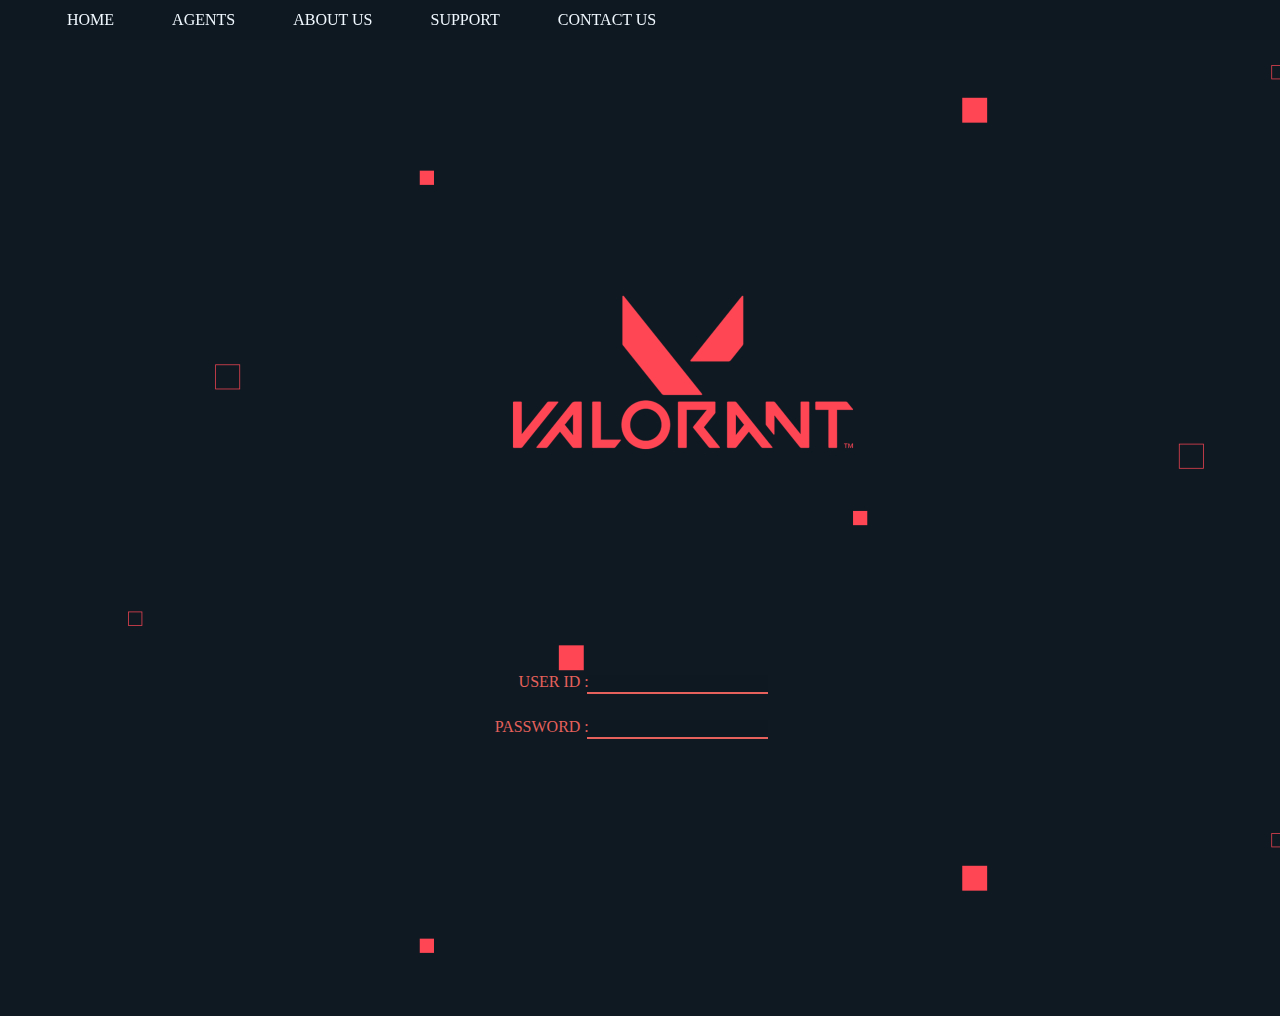
<file: index.html>
<!DOCTYPE html>
<html lang="en">
<head>
    <meta charset="UTF-8">
    <meta http-equiv="X-UA-Compatible" content="IE=edge">
    <meta name="viewport" content="width=device-width, initial-scale=1.0">
    <title>VALORANT | HOME </title>
    <link rel="stylesheet" href="project.css">
    <link href="https://fonts.cdnfonts.com/css/valorant" rel="stylesheet">
    <style>
        @import url('https://fonts.cdnfonts.com/css/valorant');
    </style>

</head>
<body>
    <nav>
        <ul>
            <li class = "b1"><a href="project.html">HOME</a></li>
            <li class = "b2"><a href="project.html">AGENTS</a></li>
            <div class="d1" >
                <a href="reyna.html" class="a1"><p>REYNA</p></a>
                <a href="jett.html" class="a2"><p>JETT</p></a>
                <a href="omen.html" class="a3"><p>OMEN</p></a>
                <a href="viper.html" class="a4"><p>VIPER</p></a>
                <a href="yoru.html" class="a5"><p>YORU</p></a>
            </div>
            <li class = "b1"><a href="project.html">ABOUT US</a></li>
            <li class = "b1"><a href="project.html">SUPPORT</a></li>
            <li class = "b1"><a href="project.html">CONTACT US</a></li>
        

        </ul>

    
    </nav>
    <p class = "p1">USER ID : </p>
    
    <p class = "p2">PASSWORD : </p>

    <input class="i1" type="text">
    <input class="i2" type="text">

    <div class="d1">

        

    </div>

    




</body>
</html>
</file>
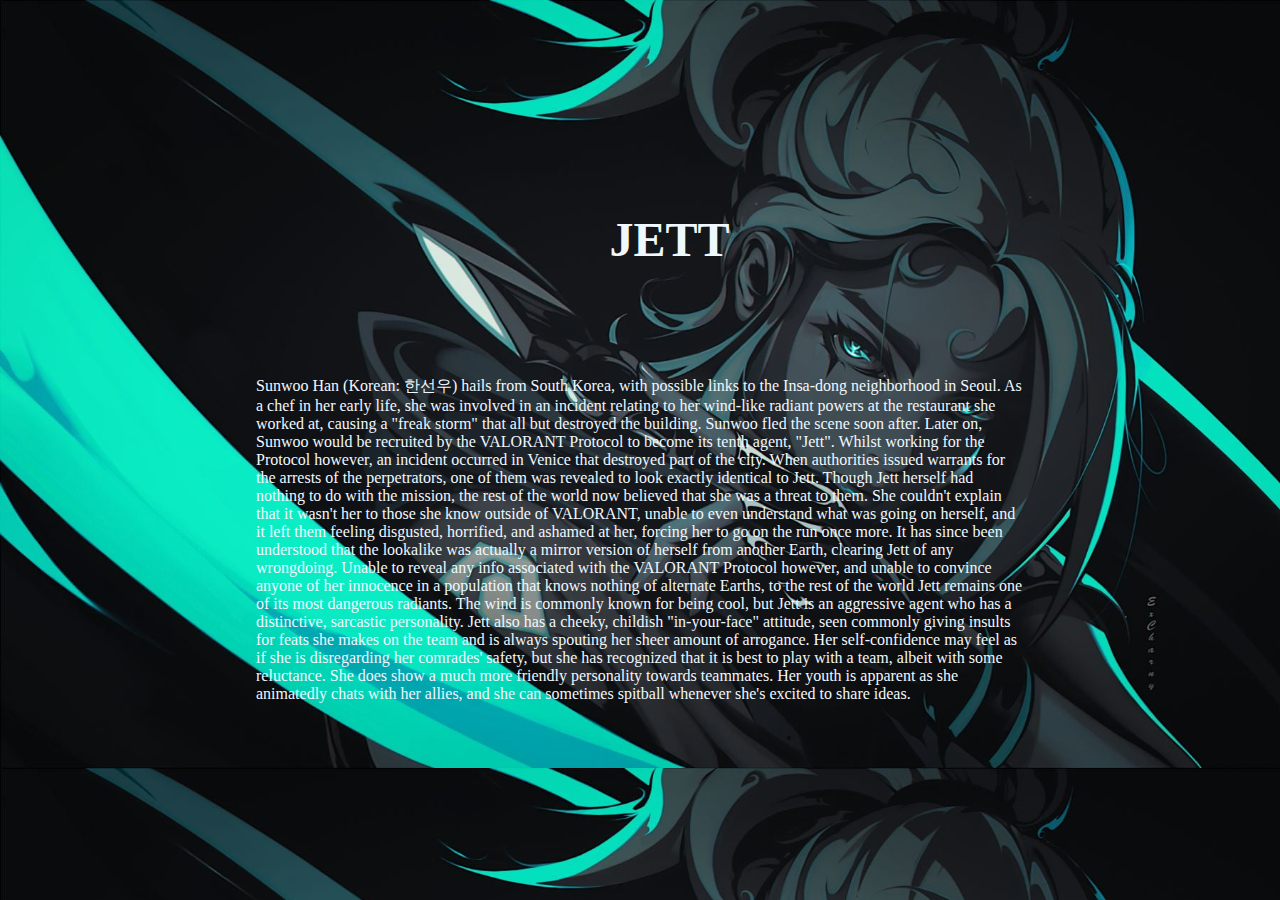
<file: jett.html>
<!DOCTYPE html>
<html lang="en">
<head>
    <meta charset="UTF-8">
    <meta http-equiv="X-UA-Compatible" content="IE=edge">
    <meta name="viewport" content="width=device-width, initial-scale=1.0">
    <title>AGENT | JETT</title>
    <link rel="stylesheet" href="jett.css">

</head>
<body>
    <h1>
        JETT
    </h1>
    <p>
        Sunwoo Han (Korean: 한선우) hails from South Korea, with possible links to the Insa-dong neighborhood in Seoul. As a chef in her early life, she was involved in an incident relating to her wind-like radiant powers at the restaurant she worked at, causing a "freak storm" that all but destroyed the building. Sunwoo fled the scene soon after.

Later on, Sunwoo would be recruited by the VALORANT Protocol to become its tenth agent, "Jett". Whilst working for the Protocol however, an incident occurred in Venice that destroyed part of the city. When authorities issued warrants for the arrests of the perpetrators, one of them was revealed to look exactly identical to Jett. Though Jett herself had nothing to do with the mission, the rest of the world now believed that she was a threat to them. She couldn't explain that it wasn't her to those she know outside of VALORANT, unable to even understand what was going on herself, and it left them feeling disgusted, horrified, and ashamed at her, forcing her to go on the run once more.

It has since been understood that the lookalike was actually a mirror version of herself from another Earth, clearing Jett of any wrongdoing. Unable to reveal any info associated with the VALORANT Protocol however, and unable to convince anyone of her innocence in a population that knows nothing of alternate Earths, to the rest of the world Jett remains one of its most dangerous radiants.
The wind is commonly known for being cool, but Jett is an aggressive agent who has a distinctive, sarcastic personality. Jett also has a cheeky, childish "in-your-face" attitude, seen commonly giving insults for feats she makes on the team and is always spouting her sheer amount of arrogance. Her self-confidence may feel as if she is disregarding her comrades' safety, but she has recognized that it is best to play with a team, albeit with some reluctance. She does show a much more friendly personality towards teammates.

Her youth is apparent as she animatedly chats with her allies, and she can sometimes spitball whenever she's excited to share ideas.
    </p>
    
</body>
</html>
</file>
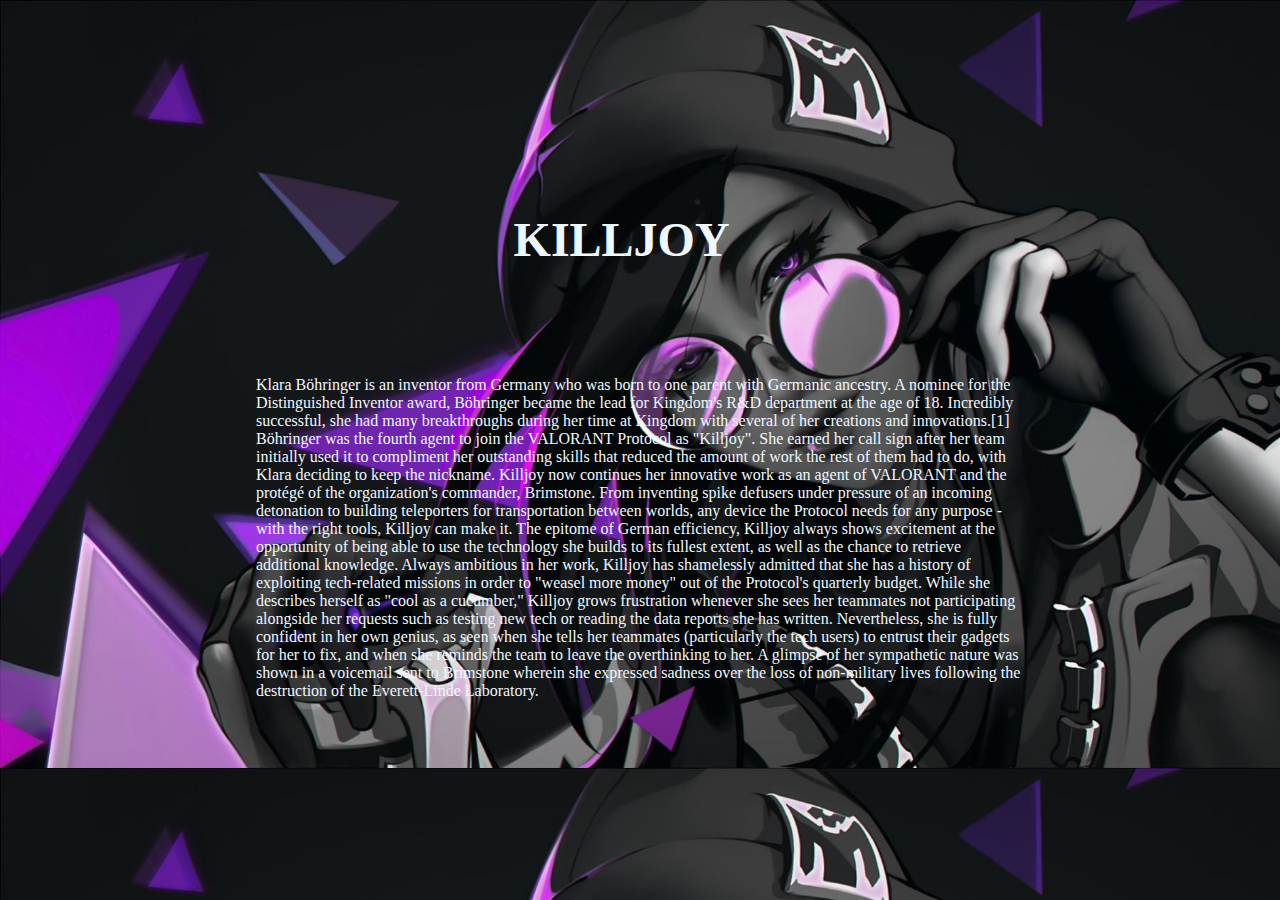
<file: killjoy.html>
<!DOCTYPE html>
<html lang="en">
<head>
    <meta charset="UTF-8">
    <meta http-equiv="X-UA-Compatible" content="IE=edge">
    <meta name="viewport" content="width=device-width, initial-scale=1.0">
    <title>AGENT | KILLJOY</title>
    <link rel="stylesheet" href="killjoy.css">
</head>
<body>
    <h1>
        KILLJOY
    </h1>
    <p>
        Klara Böhringer is an inventor from Germany who was born to one parent with Germanic ancestry. A nominee for the Distinguished Inventor award, Böhringer became the lead for Kingdom's R&D department at the age of 18. Incredibly successful, she had many breakthroughs during her time at Kingdom with several of her creations and innovations.[1]

Böhringer was the fourth agent to join the VALORANT Protocol as "Killjoy". She earned her call sign after her team initially used it to compliment her outstanding skills that reduced the amount of work the rest of them had to do, with Klara deciding to keep the nickname. Killjoy now continues her innovative work as an agent of VALORANT and the protégé of the organization's commander, Brimstone. From inventing spike defusers under pressure of an incoming detonation to building teleporters for transportation between worlds, any device the Protocol needs for any purpose - with the right tools, Killjoy can make it.
The epitome of German efficiency, Killjoy always shows excitement at the opportunity of being able to use the technology she builds to its fullest extent, as well as the chance to retrieve additional knowledge. Always ambitious in her work, Killjoy has shamelessly admitted that she has a history of exploiting tech-related missions in order to "weasel more money" out of the Protocol's quarterly budget.

While she describes herself as "cool as a cucumber," Killjoy grows frustration whenever she sees her teammates not participating alongside her requests such as testing new tech or reading the data reports she has written. Nevertheless, she is fully confident in her own genius, as seen when she tells her teammates (particularly the tech users) to entrust their gadgets for her to fix, and when she reminds the team to leave the overthinking to her.

A glimpse of her sympathetic nature was shown in a voicemail sent to Brimstone wherein she expressed sadness over the loss of non-military lives following the destruction of the Everett-Linde Laboratory.
    </p>

    
</body>
</html>
</file>
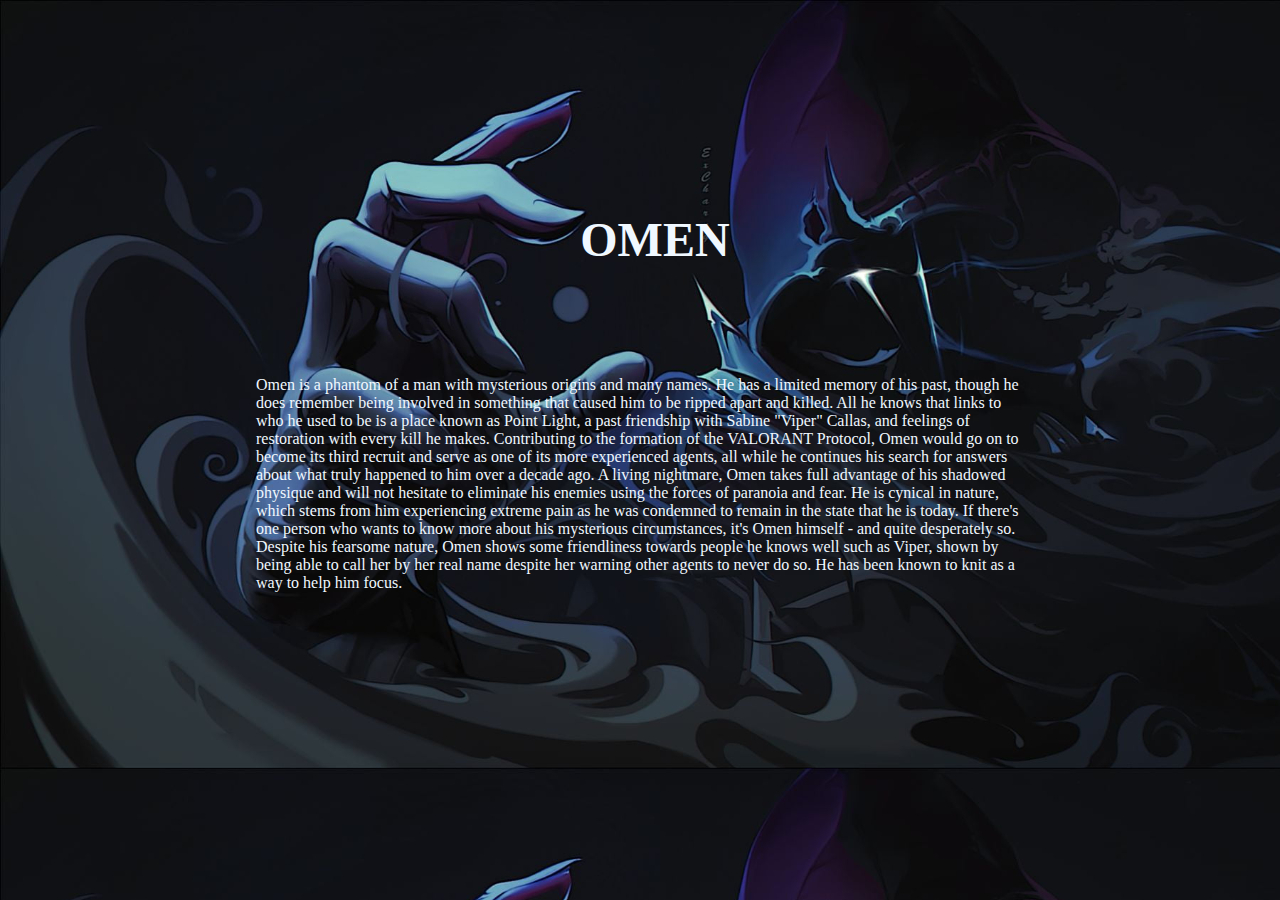
<file: omen.html>
<!DOCTYPE html>
<html lang="en">
<head>
    <meta charset="UTF-8">
    <meta http-equiv="X-UA-Compatible" content="IE=edge">
    <meta name="viewport" content="width=device-width, initial-scale=1.0">
    <title>AGENT | OMEN</title>
    <link rel="stylesheet" href="omen.css">
</head>
<body>
    <h1>
        OMEN
    </h1>
    <p>
        Omen is a phantom of a man with mysterious origins and many names. He has a limited memory of his past, though he does remember being involved in something that caused him to be ripped apart and killed. All he knows that links to who he used to be is a place known as Point Light, a past friendship with Sabine "Viper" Callas, and feelings of restoration with every kill he makes. Contributing to the formation of the VALORANT Protocol, Omen would go on to become its third recruit and serve as one of its more experienced agents, all while he continues his search for answers about what truly happened to him over a decade ago.
        A living nightmare, Omen takes full advantage of his shadowed physique and will not hesitate to eliminate his enemies using the forces of paranoia and fear. He is cynical in nature, which stems from him experiencing extreme pain as he was condemned to remain in the state that he is today. If there's one person who wants to know more about his mysterious circumstances, it's Omen himself - and quite desperately so.

Despite his fearsome nature, Omen shows some friendliness towards people he knows well such as Viper, shown by being able to call her by her real name despite her warning other agents to never do so. He has been known to knit as a way to help him focus.
    </p>
    
</body>
</html>
</file>
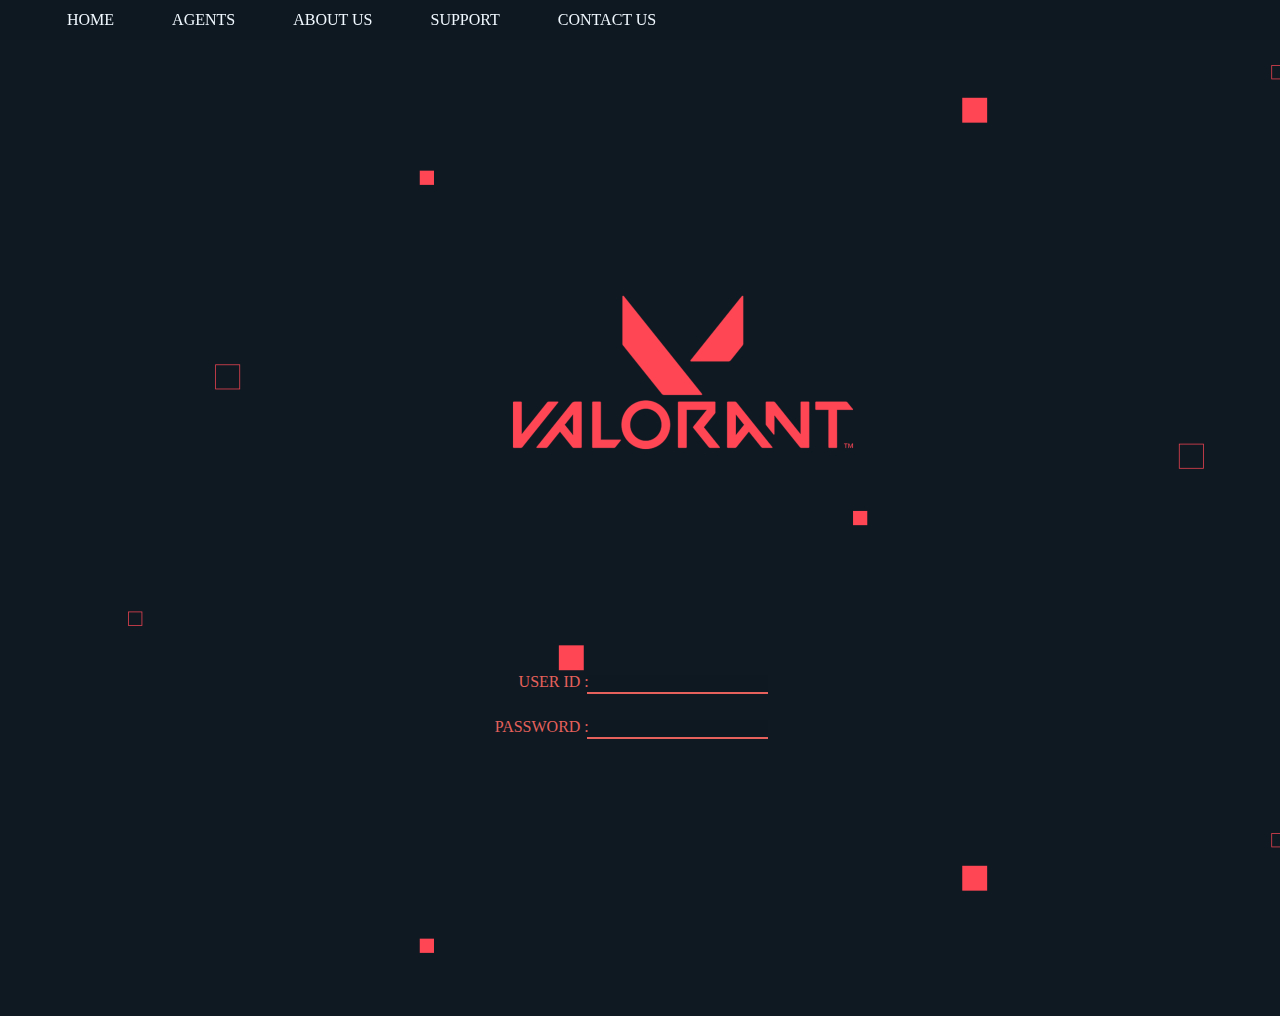
<file: project.html>
<!DOCTYPE html>
<html lang="en">
<head>
    <meta charset="UTF-8">
    <meta http-equiv="X-UA-Compatible" content="IE=edge">
    <meta name="viewport" content="width=device-width, initial-scale=1.0">
    <title>VALORANT | HOME </title>
    <link rel="stylesheet" href="project.css">
    <link href="https://fonts.cdnfonts.com/css/valorant" rel="stylesheet">
    <style>
        @import url('https://fonts.cdnfonts.com/css/valorant');
    </style>

</head>
<body>
    <nav>
        <ul>
            <li class = "b1"><a href="project.html">HOME</a></li>
            <li class = "b2"><a href="project.html">AGENTS</a></li>
            <div class="d1" >
                <a href="reyna.html" class="a1"><p>REYNA</p></a>
                <a href="jett.html" class="a2"><p>JETT</p></a>
                <a href="omen.html" class="a3"><p>OMEN</p></a>
                <a href="viper.html" class="a4"><p>VIPER</p></a>
                <a href="yoru.html" class="a5"><p>YORU</p></a>
            </div>
            <li class = "b1"><a href="project.html">ABOUT US</a></li>
            <li class = "b1"><a href="project.html">SUPPORT</a></li>
            <li class = "b1"><a href="project.html">CONTACT US</a></li>
        

        </ul>

    
    </nav>
    <p class = "p1">USER ID : </p>
    
    <p class = "p2">PASSWORD : </p>

    <input class="i1" type="text">
    <input class="i2" type="text">

    <div class="d1">

        

    </div>

    




</body>
</html>
</file>
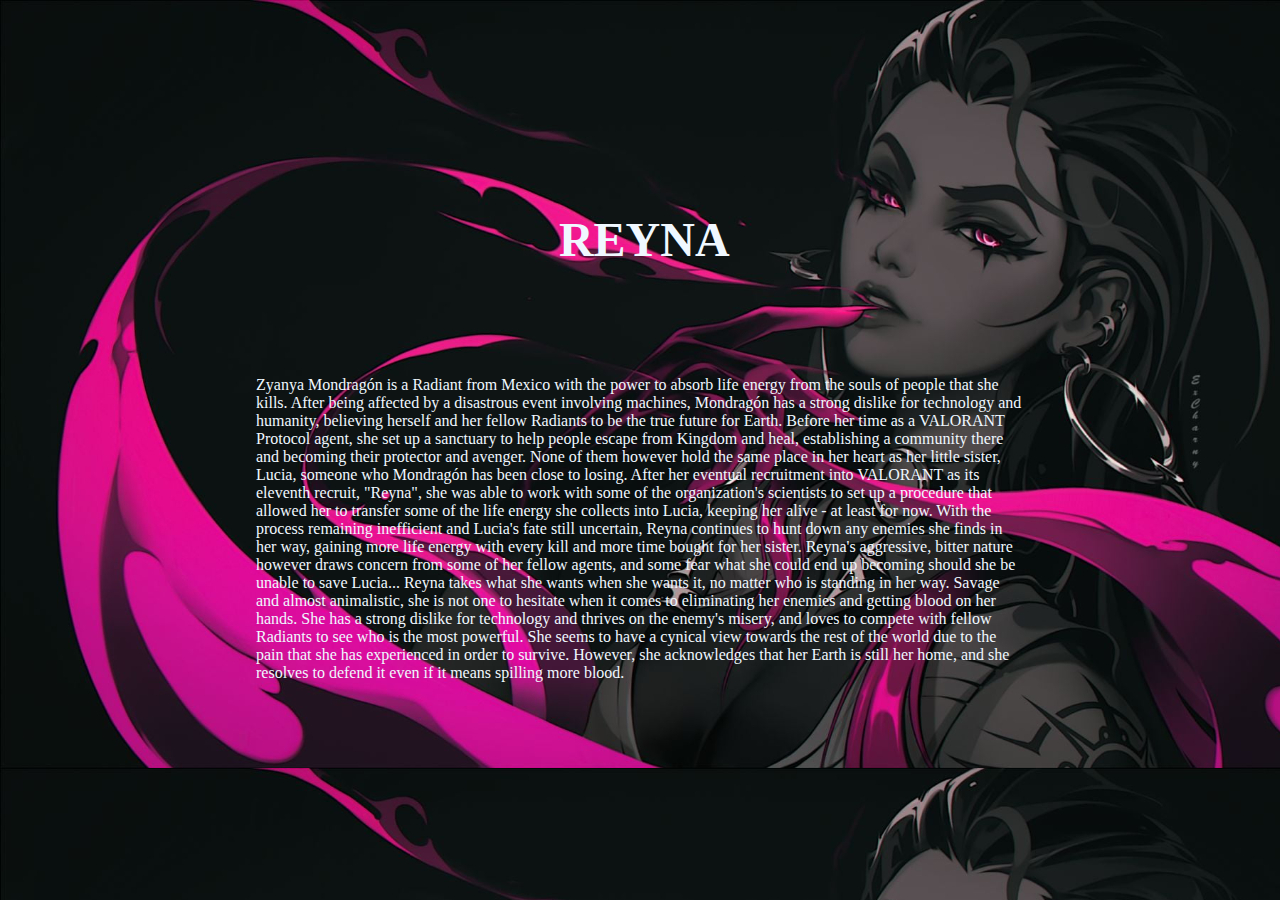
<file: reyna.html>
<!DOCTYPE html>
<html lang="en">
<head>
    <meta charset="UTF-8">
    <meta http-equiv="X-UA-Compatible" content="IE=edge">
    <meta name="viewport" content="width=device-width, initial-scale=1.0">
    <title>AGENT | REYNA</title>
    <link rel="stylesheet" href="reyna.css">
</head>
<body>
    <h1>
        REYNA
    </h1>
    <p>Zyanya Mondragón is a Radiant from Mexico with the power to absorb life energy from the souls of people that she kills. After being affected by a disastrous event involving machines, Mondragón has a strong dislike for technology and humanity, believing herself and her fellow Radiants to be the true future for Earth. Before her time as a VALORANT Protocol agent, she set up a sanctuary to help people escape from Kingdom and heal, establishing a community there and becoming their protector and avenger.

        None of them however hold the same place in her heart as her little sister, Lucia, someone who Mondragón has been close to losing. After her eventual recruitment into VALORANT as its eleventh recruit, "Reyna", she was able to work with some of the organization's scientists to set up a procedure that allowed her to transfer some of the life energy she collects into Lucia, keeping her alive - at least for now. With the process remaining inefficient and Lucia's fate still uncertain, Reyna continues to hunt down any enemies she finds in her way, gaining more life energy with every kill and more time bought for her sister. Reyna's aggressive, bitter nature however draws concern from some of her fellow agents, and some fear what she could end up becoming should she be unable to save Lucia...
        Reyna takes what she wants when she wants it, no matter who is standing in her way. Savage and almost animalistic, she is not one to hesitate when it comes to eliminating her enemies and getting blood on her hands. She has a strong dislike for technology and thrives on the enemy's misery, and loves to compete with fellow Radiants to see who is the most powerful.

        She seems to have a cynical view towards the rest of the world due to the pain that she has experienced in order to survive. However, she acknowledges that her Earth is still her home, and she resolves to defend it even if it means spilling more blood.</p>
    
</body>
</html>
</file>
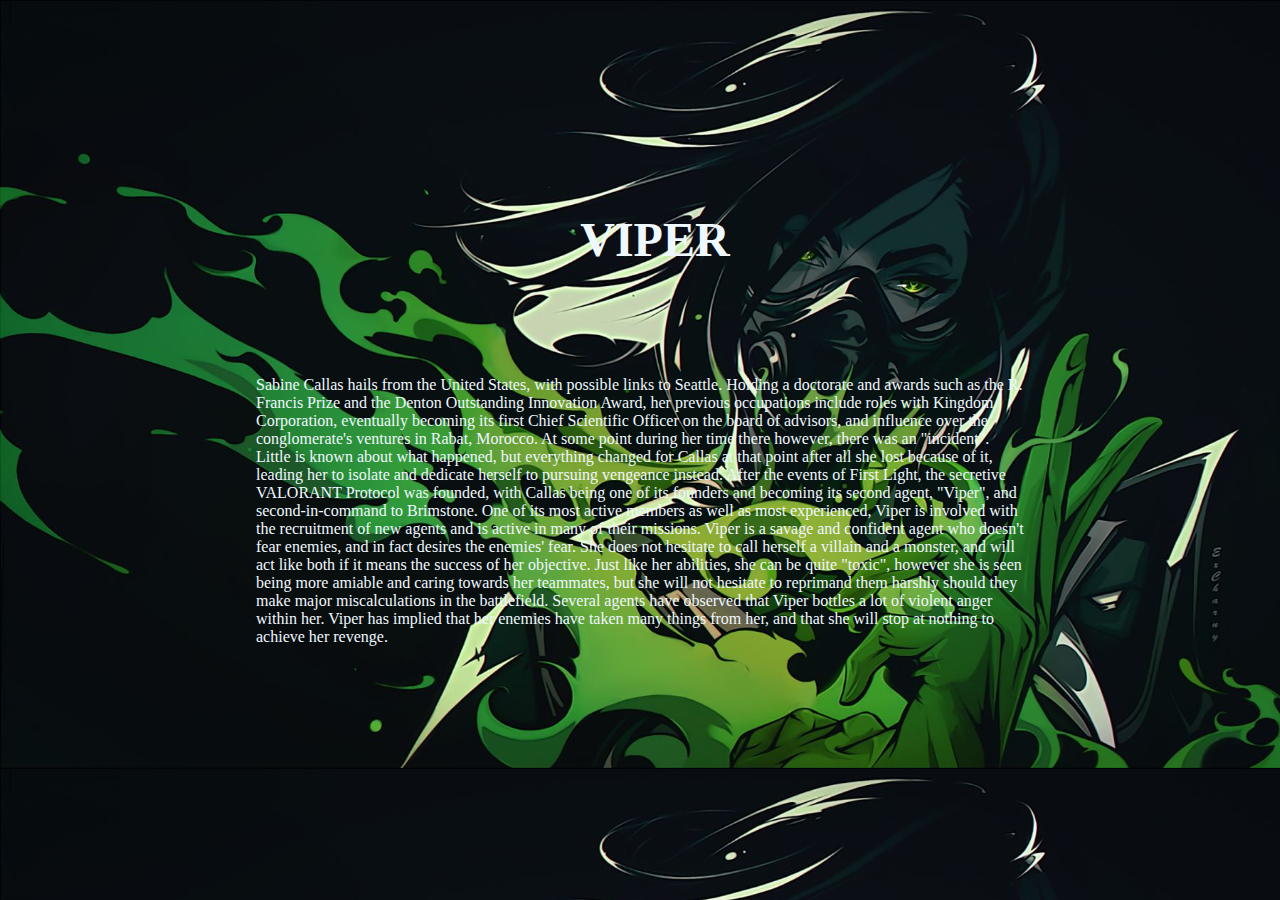
<file: viper.html>
<!DOCTYPE html>
<html lang="en">
<head>
    <meta charset="UTF-8">
    <meta http-equiv="X-UA-Compatible" content="IE=edge">
    <meta name="viewport" content="width=device-width, initial-scale=1.0">
    <title>AGENT | VIPER</title>
    <link rel="stylesheet" href="viper.css">
</head>
<body>
    <h1>
        VIPER
    </h1>
    <p>
        Sabine Callas hails from the United States, with possible links to Seattle. Holding a doctorate and awards such as the R. Francis Prize and the Denton Outstanding Innovation Award, her previous occupations include roles with Kingdom Corporation, eventually becoming its first Chief Scientific Officer on the board of advisors, and influence over the conglomerate's ventures in Rabat, Morocco. At some point during her time there however, there was an "incident". Little is known about what happened, but everything changed for Callas at that point after all she lost because of it, leading her to isolate and dedicate herself to pursuing vengeance instead.

After the events of First Light, the secretive VALORANT Protocol was founded, with Callas being one of its founders and becoming its second agent, "Viper", and second-in-command to Brimstone. One of its most active members as well as most experienced, Viper is involved with the recruitment of new agents and is active in many of their missions.
Viper is a savage and confident agent who doesn't fear enemies, and in fact desires the enemies' fear. She does not hesitate to call herself a villain and a monster, and will act like both if it means the success of her objective. Just like her abilities, she can be quite "toxic", however she is seen being more amiable and caring towards her teammates, but she will not hesitate to reprimand them harshly should they make major miscalculations in the battlefield.

Several agents have observed that Viper bottles a lot of violent anger within her. Viper has implied that her enemies have taken many things from her, and that she will stop at nothing to achieve her revenge.
    </p>
    
</body>
</html>
</file>
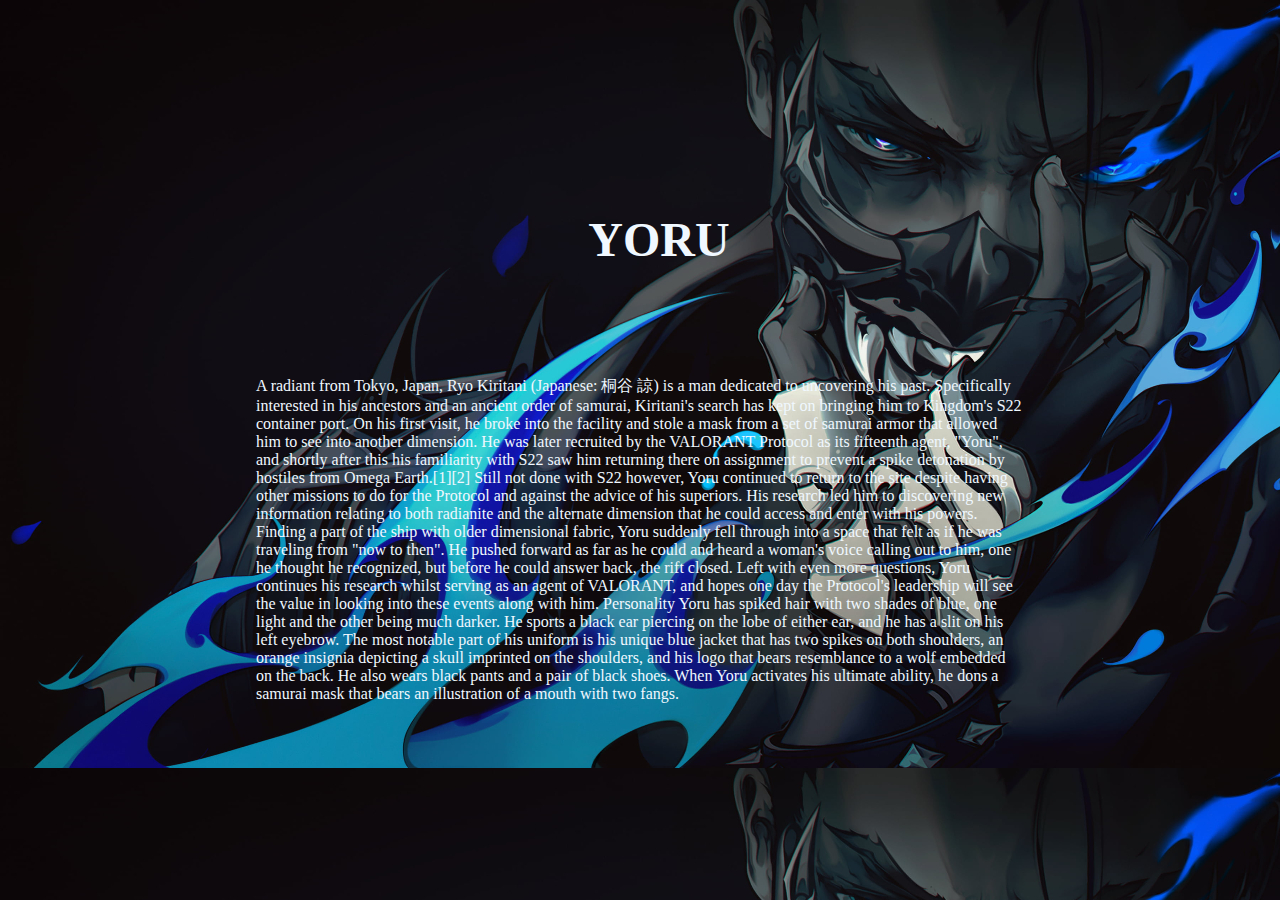
<file: yoru.html>
<!DOCTYPE html>
<html lang="en">
<head>
    <meta charset="UTF-8">
    <meta http-equiv="X-UA-Compatible" content="IE=edge">
    <meta name="viewport" content="width=device-width, initial-scale=1.0">
    <title>AGENT | YORU</title>
    <link rel="stylesheet" href="yoru.css">
</head>
<body>
    <h1>
        YORU
    </h1>
    <p>
        A radiant from Tokyo, Japan, Ryo Kiritani (Japanese: 桐谷 諒) is a man dedicated to uncovering his past. Specifically interested in his ancestors and an ancient order of samurai, Kiritani's search has kept on bringing him to Kingdom's S22 container port. On his first visit, he broke into the facility and stole a mask from a set of samurai armor that allowed him to see into another dimension. He was later recruited by the VALORANT Protocol as its fifteenth agent, "Yoru", and shortly after this his familiarity with S22 saw him returning there on assignment to prevent a spike detonation by hostiles from Omega Earth.[1][2]

Still not done with S22 however, Yoru continued to return to the site despite having other missions to do for the Protocol and against the advice of his superiors. His research led him to discovering new information relating to both radianite and the alternate dimension that he could access and enter with his powers. Finding a part of the ship with older dimensional fabric, Yoru suddenly fell through into a space that felt as if he was traveling from "now to then". He pushed forward as far as he could and heard a woman's voice calling out to him, one he thought he recognized, but before he could answer back, the rift closed.

Left with even more questions, Yoru continues his research whilst serving as an agent of VALORANT, and hopes one day the Protocol's leadership will see the value in looking into these events along with him.
Personality
Yoru has spiked hair with two shades of blue, one light and the other being much darker. He sports a black ear piercing on the lobe of either ear, and he has a slit on his left eyebrow. The most notable part of his uniform is his unique blue jacket that has two spikes on both shoulders, an orange insignia depicting a skull imprinted on the shoulders, and his logo that bears resemblance to a wolf embedded on the back. He also wears black pants and a pair of black shoes.

When Yoru activates his ultimate ability, he dons a samurai mask that bears an illustration of a mouth with two fangs.
    </p>
</body>
</html>
</file>
<file: project.css>
body{
    height: 1000px;
    background-image: url(valobg.jpg);
}
nav{
    position: fixed;
    margin: 0;
    left: 0%;
    display: flex;
    align-items: center;
    top: 0%;
    padding: 0;
    width: 1500px;
    height: 40px;
    background-color: rgba(0, 0, 0, 0.014)

}
nav ul li{
    display: inline;
}
nav ul li a{
    color: aliceblue;
    margin: 20px;
    padding: 7px;
    border-radius: 5%;
   

    text-decoration: none;

}
nav ul li a:hover{
    padding: 7px;

    background-color: #d83933;

    margin: 20px;

    text-decoration: none;

}
.i1{
    position: absolute;
    border: none;
    border-color: #e6615c;
    color: aliceblue;
    border-bottom: 2px solid #e6615c;
    top: 75%;
    right: 40%;
    background-color: rgba(0, 0, 0, 0.014);
    
}
.i2{
    color: aliceblue;
    position: absolute;
    border: none;
    border-color: #e6615c;
    border-bottom: 2px solid #e6615c;
    top: 80%;

    right: 40%;
    background-color: rgba(0, 0, 0, 0.014);

}
.p1{
    position: absolute;
    
    top:73%;
    right : 54%;
    color: #e6615c;
}
.p2{
    position: absolute;
    top:78%;
    right : 54%;
    color: #e6615c;
    
}
.ad1{
    display: none;
}


.b2:hover .ad1{

    
    position: absolute;

    text-decoration: none;
    left: 7%;
    top: 5%;
    color: aliceblue;
    background-color: rgba(0, 0, 0, 0.014);
}

div ul li a{
    display: block;
    

    background-color:rgba(0, 0, 0, 0.014);
    color: aliceblue;
    text-decoration: none;
    
}
div ul li a:hover{
    
    color: #d83933;
    text-decoration: none;
    font-weight: 700;
    
}
div ul li {
    display: inline;
    text-decoration: none;
}
.dd1 a{

    color: aliceblue;
    text-decoration: none;
}

.dd1{
    display: none;
}
.b2:hover .dd1{
    display: block;
    position: absolute;
    

    text-decoration: none;
    left: 7%;
    top: 12%;
    color: aliceblue;
    background-color: rgba(0, 0, 0, 0.014);

}
.d1{
    display: none;
}
nav ul:hover .d1{
    display: block;
    position: absolute;
    left: 11%;
    width:80px;
    background-color: #d83933;
    border-radius: 5%;

}


.d1 a{
    color: aliceblue;
    text-decoration: none;
    text-align: center;

}

.d1:hover a{
    color: aliceblue;
    
    text-decoration: none;
    text-align: center;

}
.d1 .a1:hover{
    color:  blue;
    font-weight: 500;
    text-align: center;


}

.d1 .a2:hover{
    color:  blue;
    font-weight: 500;
    text-align: center;


}
.d1 .a3:hover{
    color:  blue;
    font-weight: 500;
    text-align: center;


}
.d1 .a4:hover{
    color:  blue;
    font-weight: 500;
    text-align: center;


}
.d1 .a5:hover{
    color:  blue;
    font-weight: 500;
    text-align: center;


}
</file>
<file: jett.css>
body{
    background-image: url(jett.jpg);
}
h1{
    position: absolute;
    top: 20%;
    right: 43%;

    
    font-size: 300%;
    color: aliceblue;
}
p{
    position: absolute;
    top: 40%;
    width: 60%;
    right: 20%;

    
    font-size: 100%;
    color: aliceblue;
}
</file>
<file: killjoy.css>
body{
    background-image: url(killjoy.jpg);
}   
h1{
    position: absolute;
    top: 20%;
    right: 43%;

    
    font-size: 300%;
    color: aliceblue;
}
p{
    position: absolute;
    top: 40%;
    width: 60%;
    right: 20%;

    
    font-size: 100%;
    color: aliceblue;
}
</file>
<file: omen.css>
body{
    background-image: url(omen.jpg);
}
h1{
    position: absolute;
    top: 20%;
    right: 43%;

    
    font-size: 300%;
    color: aliceblue;
}
p{
    position: absolute;
    top: 40%;
    width: 60%;
    right: 20%;

    
    font-size: 100%;
    color: aliceblue;
}
</file>
<file: reyna.css>
body{
    background-image: url(reyna.jpg);
}
h1{
    position: absolute;
    top: 20%;
    right: 43%;

    
    font-size: 300%;
    color: aliceblue;
}
p{
    position: absolute;
    top: 40%;
    width: 60%;
    right: 20%;

    
    font-size: 100%;
    color: aliceblue;
}
</file>
<file: viper.css>
body{
    background-image: url(viper.jpg);
}
h1{
    position: absolute;
    top: 20%;
    right: 43%;

    
    font-size: 300%;
    color: aliceblue;
}
p{
    position: absolute;
    top: 40%;
    width: 60%;
    right: 20%;

    
    font-size: 100%;
    color: aliceblue;
}
</file>
<file: yoru.css>
body{
    background-image: url(yoru.jpg);
}
h1{
    position: absolute;
    top: 20%;
    right: 43%;

    
    font-size: 300%;
    color: aliceblue;
}   
p{
    position: absolute;
    top: 40%;
    width: 60%;
    right: 20%;

    
    font-size: 100%;
    color: aliceblue;
}
</file>
